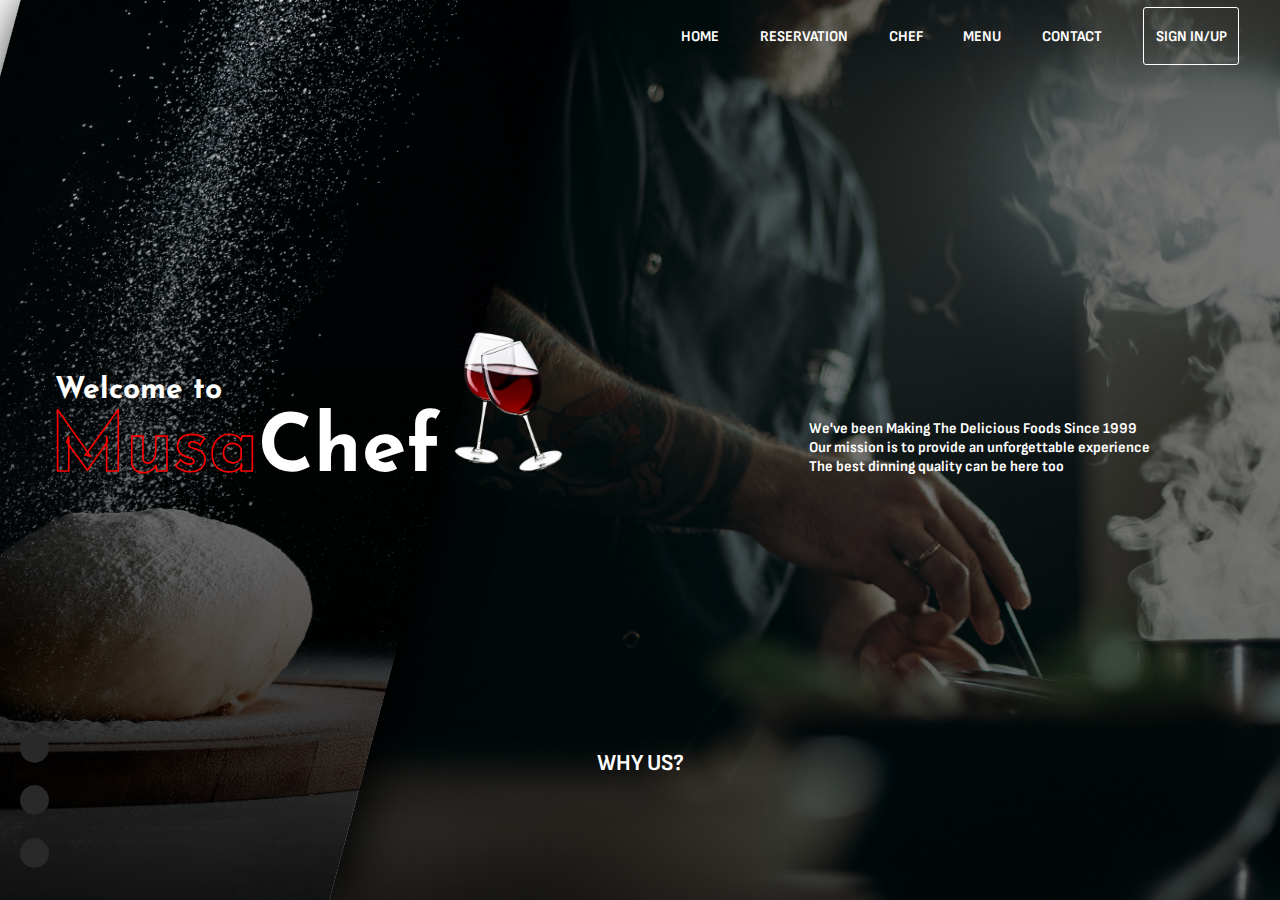
<file: index.html>
<!DOCTYPE html>
<html lang="en">
<head>
    <link rel="stylesheet" href="https://cdnjs.cloudflare.com/ajax/libs/font-awesome/6.3.0/css/all.min.css" 
    integrity="sha512-SzlrxWUlpfuzQ+pcUCosxcglQRNAq/DZjVsC0lE40xsADsfeQoEypE+enwcOiGjk/bSuGGKHEyjSoQ1zVisanQ==" 
    crossorigin="anonymous" referrerpolicy="no-referrer" />
    <link rel="preconnect" href="https://fonts.googleapis.com">
    <link rel="preconnect" href="https://fonts.gstatic.com" crossorigin>

    <link rel="preconnect" href="https://fonts.googleapis.com">
    <link rel="preconnect" href="https://fonts.gstatic.com" crossorigin>
    <link href="https://fonts.googleapis.com/css2?family=Josefin+Sans:wght@100;400;700&display=swap" rel="stylesheet">

    <link href="https://fonts.googleapis.com/css2?family=Sofia+Sans+Semi+Condensed:wght@400;500;700&display=swap" rel="stylesheet">


    <link rel="stylesheet" href="home.css">
    <link rel="stylesheet" href="header.css">

    <title>Restaurant Site</title>
</head>
<body>
    <div class="container">
        <div class="background-1">
            <div class="overlay1"></div>
        </div>
        <div class="main-container">
            <div class="left-background">
                <div class="overlay2"></div>
                <div class="gradient-overlay"></div>
            </div>
            <div class="welcome-words">
                <div class="welcome">
                    <div>
                        <div>
                            <p class="welcome-to">Welcome to</p>
                            <p class="restaurant-name"> Musa<span>Chef</span></p>
                        </div>
                        <img src="images2/wine-glass-png-21.png">
                    </div>
                    <div>
                        <p>We've been Making The Delicious Foods Since 1999</p>
                        <p>Our mission is to provide an unforgettable experience</p>
                        <p>The best dinning quality can be here too</p>
                    </div>
                </div>
            </div>
            <button class="whyus-button">
                WHY US?
                <span></span>
                <span></span>
                <span></span>
                <span></span>
            </button>
        </div>
        <div class="header">
            <div class="header-left">
                <i class="fa-solid fa-utensils"></i>
            </div>

            <div class="header-right">
                <p>HOME</p>
                <p>RESERVATION</p>
                <p>CHEF</p>
                <p>MENU</p>
                <p>CONTACT</p>
                <button class="sign-in-up">SIGN IN/UP</button>
            </div>
        </div>

        <div class="left-container">
            <a href="https://instagram.com/eliyevfazil1892?igshid=ZDc4ODBmNjlmNQ==">
                    <i class="fa-brands fa-instagram"></i>
                    <p>@eliyevfazil1892</p>
            </a>
            <a href="https://wa.me/qr/2FGYYCNMVDACG1">
                <i class="fa-brands fa-whatsapp"></i>
                <p>+99450 413 01 73</p>
            </a>
            <a href="#">
                <i class="fa-brands fa-twitter"></i>
                <p>#fazilchef</p>
            </a>
        </div>
    </div>
</body>
</html>
</file>
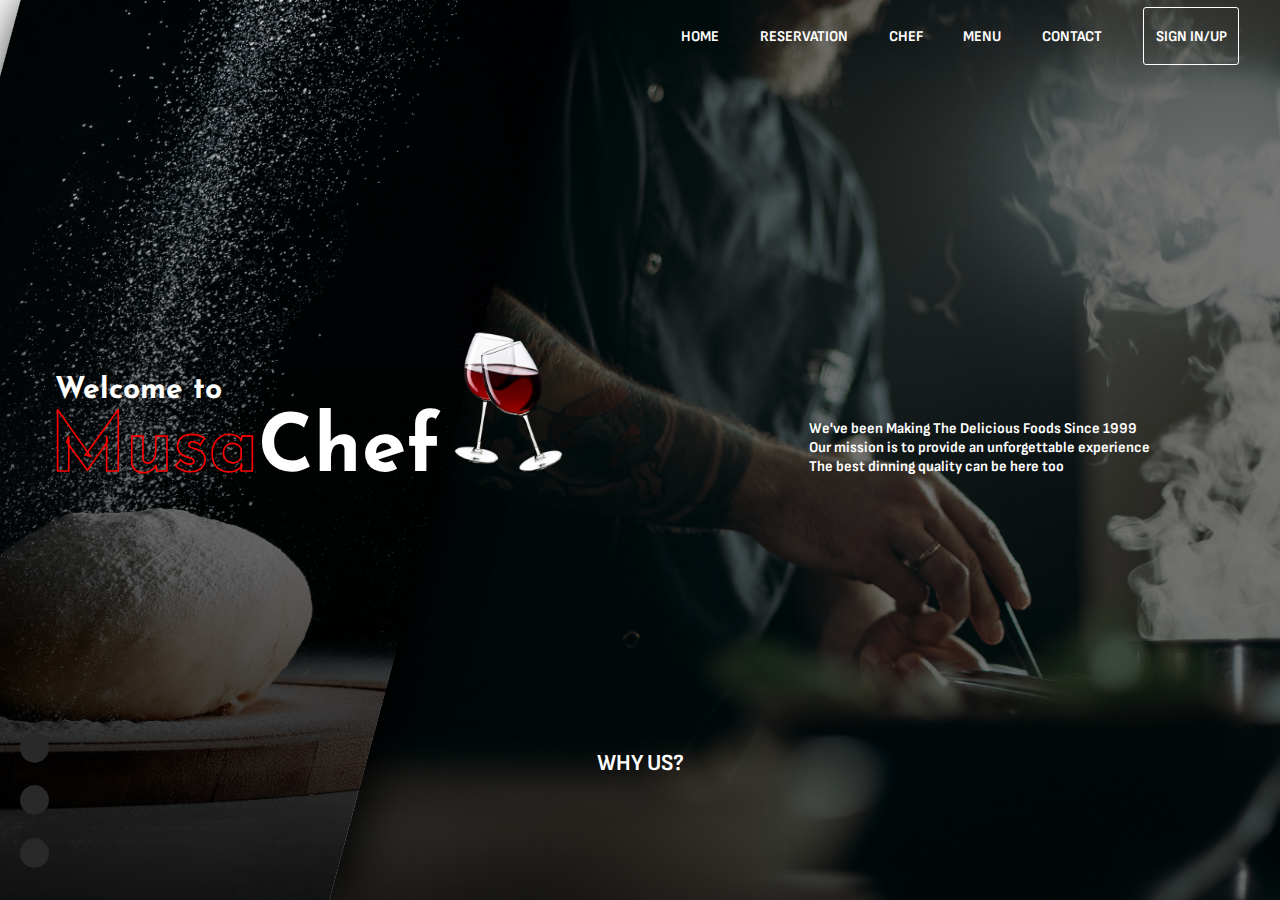
<file: home.html>
<!DOCTYPE html>
<html lang="en">
<head>
    <link rel="stylesheet" href="https://cdnjs.cloudflare.com/ajax/libs/font-awesome/6.3.0/css/all.min.css" 
    integrity="sha512-SzlrxWUlpfuzQ+pcUCosxcglQRNAq/DZjVsC0lE40xsADsfeQoEypE+enwcOiGjk/bSuGGKHEyjSoQ1zVisanQ==" 
    crossorigin="anonymous" referrerpolicy="no-referrer" />
    <link rel="preconnect" href="https://fonts.googleapis.com">
    <link rel="preconnect" href="https://fonts.gstatic.com" crossorigin>

    <link rel="preconnect" href="https://fonts.googleapis.com">
    <link rel="preconnect" href="https://fonts.gstatic.com" crossorigin>
    <link href="https://fonts.googleapis.com/css2?family=Josefin+Sans:wght@100;400;700&display=swap" rel="stylesheet">

    <link href="https://fonts.googleapis.com/css2?family=Sofia+Sans+Semi+Condensed:wght@400;500;700&display=swap" rel="stylesheet">


    <link rel="stylesheet" href="home.css">
    <link rel="stylesheet" href="header.css">

    <title>Restaurant Site</title>
</head>
<body>
    <div class="container">
        <div class="background-1">
            <div class="overlay1"></div>
        </div>
        <div class="main-container">
            <div class="left-background">
                <div class="overlay2"></div>
                <div class="gradient-overlay"></div>
            </div>
            <div class="welcome-words">
                <div class="welcome">
                    <div>
                        <div>
                            <p class="welcome-to">Welcome to</p>
                            <p class="restaurant-name"> Musa<span>Chef</span></p>
                        </div>
                        <img src="images2/wine-glass-png-21.png">
                    </div>
                    <div>
                        <p>We've been Making The Delicious Foods Since 1999</p>
                        <p>Our mission is to provide an unforgettable experience</p>
                        <p>The best dinning quality can be here too</p>
                    </div>
                </div>
            </div>
            <button class="whyus-button">
                WHY US?
                <span></span>
                <span></span>
                <span></span>
                <span></span>
            </button>
        </div>
        <div class="header">
            <div class="header-left">
                <i class="fa-solid fa-utensils"></i>
            </div>

            <div class="header-right">
                <p>HOME</p>
                <p>RESERVATION</p>
                <p>CHEF</p>
                <p>MENU</p>
                <p>CONTACT</p>
                <button class="sign-in-up">SIGN IN/UP</button>
            </div>
        </div>

        <div class="left-container">
            <a href="#">
                    <i class="fa-brands fa-instagram"></i>
                    <p>@akhayeff._</p>
            </a>
            <a href="">
                <i class="fa-brands fa-whatsapp"></i>
                <p>+994 55 416 26 69</p>
            </a>
            <a href="">
                <i class="fa-brands fa-twitter"></i>
                <p>#musachef</p>
            </a>
        </div>
    </div>
</body>
</html>
</file>
<file: home.css>
body {
    height: 100vh;
    width: 100%;
    margin: 0;
    padding: 0;
    overflow: hidden;
}

.container {
    position: relative;
    width: 100%;
    height: 100%;
}

.background-1 {
    position: absolute;
    right: 0;
    width: 80%;
    height: 100vh;
    background-image: url(images2/background2.jpg);
    background-repeat: no-repeat;
    background-size: cover;
    background-position: 30% 65%;
    transform: scale(1);
    z-index: -1;
}

.overlay1 {
    position: absolute;
    background-color: rgba(0, 0, 0, 0.5);
    height: 100%;
    width: 100%;
}

.gradient-overlay{
    position: absolute;
    background: linear-gradient(to top,rgba(0, 0, 0, 0.9),rgba(0, 0, 0, 0));
    height: 100%;
    width: 100%;
}











/* MAIN CONTAINER */

.main-container {
    position: absolute;
    bottom: 0;
    height: 100%;
    width: 100%;
    display: flex;
    flex-direction: column;
    align-items: center;
    z-index: 1;
}

.left-background {
    position: absolute;
    left: 0;
    top: 0;
    margin-left: -100px;
    width: 43%;
    height: 100%;
    background-image: url(images2/background1.jpg);
    background-repeat: no-repeat;
    background-size: cover;
    background-position: 70% 5%;
    transform: skew(-15deg);
    box-shadow: 10px 0px 50px black;
}

.overlay1 {
    position: absolute;
    background-color: rgba(0, 0, 0, 0.5);
    height: 100%;
    width: 100%;
}

.welcome-words {
    height: 100%;
    width: 100%;
    padding-top: 180px;
    display: flex;
    justify-content: start;
    align-items: center;
}

.welcome {
    position: relative;
    display: flex;
    flex-direction: row;
    justify-content: space-between;
    width: 100%;
    height: 145px;
    margin-left: 50px;
    margin-right: 50px;
    margin-bottom: 100px;
}

.welcome div:nth-child(1) {
    width: 520px;
    height: 145px;
    display: flex;
    flex-direction: row;
}

.welcome div:nth-child(2) {
    font-family: 'Sofia Sans Semi Condensed', sans-serif;
    font-weight: bold;
    display: flex;
    flex-direction: column;
    justify-content: end;
    margin-right: 80px;
}

.welcome div:nth-child(2) p {
    font-size: 15px;
    margin: 0;
    color: white;
}




.welcome-to {
    position: absolute;
    left: 0;
    bottom: 70px;
    padding-left: 5px;
    margin-bottom: -15px;
    color: white;
    font-size: 30px;
    font-family: 'Josefin Sans', sans-serif;
    font-weight: bold;
    z-index: 10;
    transition: 0.3s;
    padding-bottom: 15px;
    cursor: pointer;
    overflow: hidden;
}


.restaurant-name {
    position: absolute;
    left: 0;
    top: 0;
    color: transparent;
    font-size: 80px;
    font-family: 'Josefin Sans', sans-serif;
    font-weight: bold;
    -webkit-text-stroke: thin red;
    transition: 0.3s;
    cursor: pointer;
}

.restaurant-name span {
    color: white;
    transition: 0.3s;
    -webkit-text-stroke: rgba(255, 255, 255, 0);
}

.glass-img {
    height: 120px;
    z-index: 1;
}

.whyus-button {
    position: relative;
    font-size: 23px;
    font-family: 'Sofia Sans Semi Condensed', sans-serif;
    font-weight: bold;
    border: none;
    background-color: rgba(0, 0, 0, 0);
    color: white;
    height: 120px;
    width: 150px;
    margin-bottom: 100px;
    cursor: pointer;
    transition: 0.4s;
    transition-delay: 0.5s;
    letter-spacing: 0;
    overflow: hidden;
    z-index: 10;
}

.whyus-button:hover {
    color: red;
    letter-spacing: 1px;
}

.whyus-button span {
    display: block;
    transition: 0.5s;
    background-color: red;
    box-shadow: 0 0 10px red;
}








/*  WHY US BUTTON ANIMATION /*




/* top animation */

.whyus-button span:nth-child(1) {
    position: absolute;
    top: 0;
    left: 0;
    width: 100%;
    height: 2px;
    transform: scaleX(0);
    transition: 0.4s;
    transform-origin: left;
}

.whyus-button:hover span:nth-child(1){
    position: absolute;
    top: 0;
    left: 0;
    width: 100%;
    height: 2px;
    background-color: red;
    transform: scaleX(1);
}







/* right animation */

.whyus-button span:nth-child(2) {
    position: absolute;
    top: 0;
    right: 0;
    width: 2px;
    height: 100%;
    transform: scaleY(0);
    transition: 0.4s;
    transform-origin: top;
    transition-delay: 0.4s;
}

.whyus-button:hover span:nth-child(2){
    position: absolute;
    top: 0;
    right: 0;
    width: 2px;
    height: 100%;
    background-color: red;
    transform: scaleY(1);
}







/* bottom animation */

.whyus-button span:nth-child(3) {
    position: absolute;
    bottom: 0;
    right: 0;
    width: 100%;
    height: 2px;
    transform: scaleX(0);
    transition: 0.4s;
    transform-origin: right;
}

.whyus-button:hover span:nth-child(3){
    position: absolute;
    bottom: 0;
    right: 0;
    width: 100%;
    height: 2px;
    background-color: red;
    transform: scaleX(1);
}







/* left animation */

.whyus-button span:nth-child(4) {
    position: absolute;
    top: 0;
    left: 0;
    width: 2px;
    height: 100%;
    transform: scaleY(0);
    transition: 0.4s;
    transform-origin: bottom;
    transition-delay: 0.4s;
}

.whyus-button:hover span:nth-child(4){
    position: absolute;
    top: 0;
    left: 0;
    width: 2px;
    height: 100%;
    background-color: red;
    transform: scaleY(1);
}













/* Bottom-Left Container */

.left-container {
    position: absolute;
    left: 20px;
    bottom: 10px;
    width: 15%;
    height: 20%;
    color: white;
    display: flex;
    flex-direction: column;
    justify-content: space-evenly;
}
.left-container a {
    display: flex;
    flex-direction: row;
    align-items: center;
    width: 180px;
    height: 30px;
    text-decoration: none;
    padding-left: 5px;
    border-radius: 50px;
    overflow: hidden;
    z-index: 3;
}
.left-container p {
    padding-top: 2px;
    padding-left: 10px;
    font-family: 'Sofia Sans Semi Condensed', sans-serif;
    color: white;
    transform: translateX(-105%);
    transition: 0.5s;
    opacity: 0;
    z-index: 1;
}


.fa-brands {
    margin-left: -6px;
    font-size: 18px;
    color: white;
    background-color: rgb(41, 41, 41);
    width: 30px;
    height: 30px;
    display: flex;
    justify-content: center;
    align-items: center;
    border-radius: 50px;
    z-index: 10;
    cursor: pointer;
    transition: 0.4s;
    z-index: 2;
}
.left-container a:hover p{
    transform: translateX(0);
    opacity: 1;
} 
.left-container a:hover .fa-brands {
    color: red;
    background-color: white;
    box-shadow: 0 0 20px white;
}
</file>
<file: header.css>
.header {
    position: absolute;
    top: 0;
    left: 0;
    right: 0;
    height: 8%;
    color: white;
    display: flex;
    align-items: center;
    justify-content: space-between;
}

.header-left {
    height: 100%;
    width: 4%;
    display: flex;
    justify-content: center;
    align-items: center;
}

.fa-solid {
    font-family: "Font Awesome 6 Free";
    font-size: 18px;
    z-index: 10;
    cursor: pointer;
}

.header-right {
    height: 100%;
    width: 50%;
    display: flex;
    align-items: center;
    justify-content: space-evenly;
    font-family: 'Sofia Sans Semi Condensed', sans-serif;
    font-weight: bold;
    font-size: 15px;
}

.header-right p {
    position: relative;
    z-index: 10;
    cursor: pointer;
    opacity: 1;
    transition: 0.2s;
    height: 105%;
    display: flex;
    align-items: center;
    color: rgb(255, 255, 255);
}

.header-right p:hover {
    color: rgb(21, 255, 0);
    text-shadow: 0 0 20px rgb(21, 255, 0);
}


.sign-in-up {
    position: relative;
    background: transparent;
    height: 80%;
    width: 15%;
    color: white;
    border: white 1px solid;
    border-radius: 3px;
    font-size: 15px;
    font-family: 'Sofia Sans Semi Condensed', sans-serif;
    font-weight: bold;
    transition: 0.5s;
    z-index: 1;
    overflow: hidden;
    cursor: pointer;
}

.sign-in-up:hover {
    color: rgb(206, 0, 0);
    text-shadow: 0 0 20px rgb(255, 16, 16);
    border-color: rgba(255, 0, 0, 0);
}


.sign-in-up::before {
    content: "";
    position: absolute;
    top: 0;
    left: 0;
    width: 100%;
    height: 100%;
    transition: 0.5s;
    background-color: rgb(21, 255, 0);
    filter: blur(0);
    transform: scaleX(0);
    transform-origin: left;
    z-index: -1;
}

.sign-in-up:hover::before {
    position: absolute;
    top: 0;
    left: 0;
    transform: scaleX(1);
    filter: blur(10px);
}
</file>
